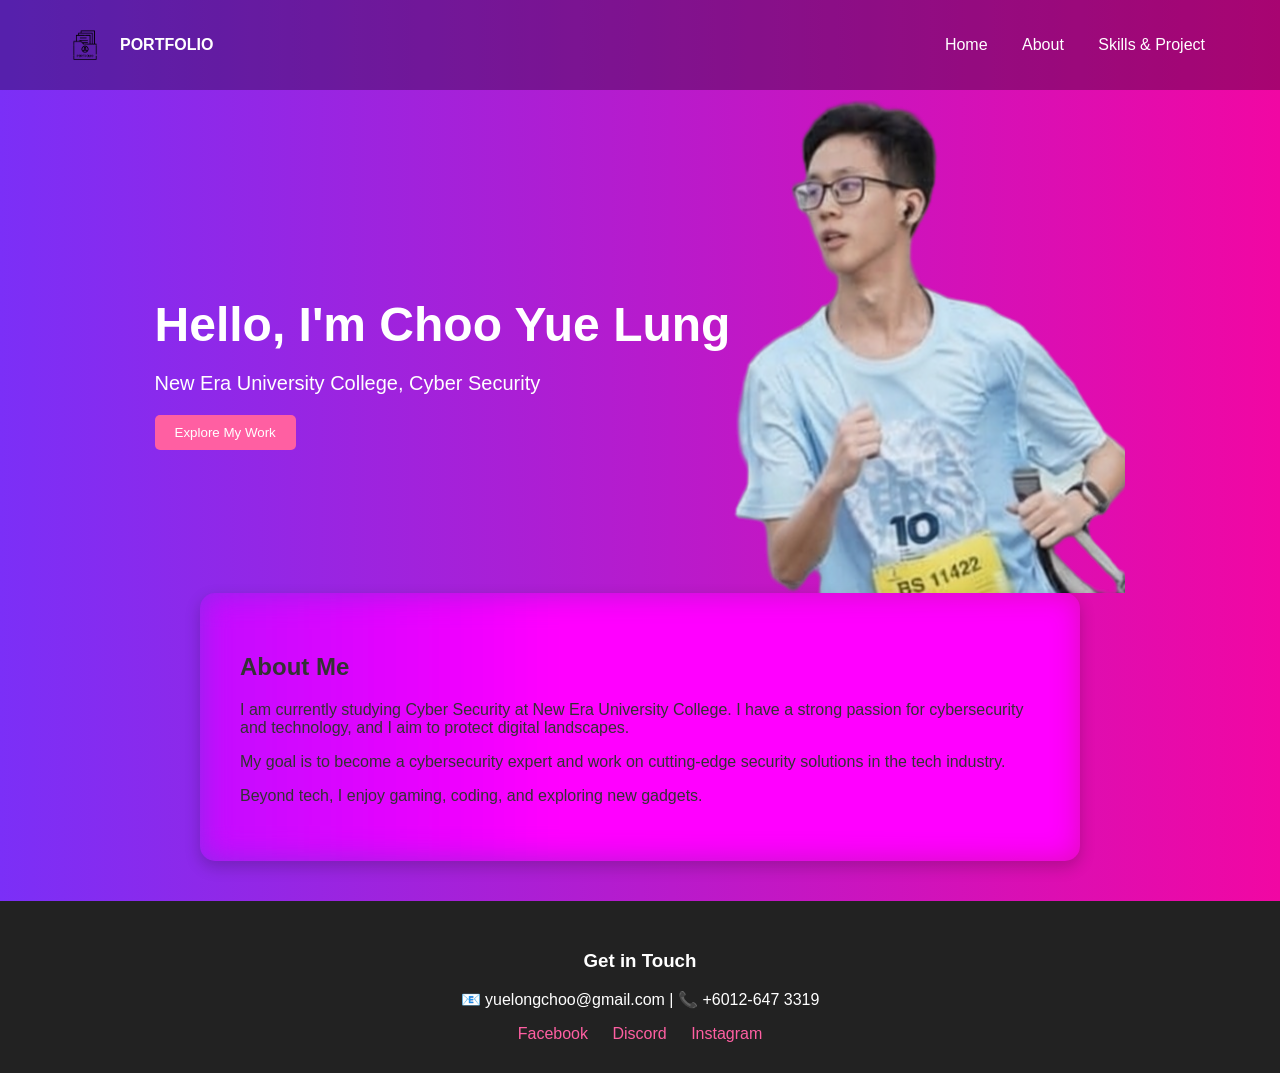
<file: Index.html>
<!DOCTYPE html>
<html lang="en">
	<head>
		<meta charset="UTF-8">
		<title>My Portfolio</title>
		<link rel="stylesheet" href="index.css">
		<link rel="icon" type="image/png" href="IMG/portfolio.png">
	</head>
	<body>
		<header>
			<div class = "logo"><img src = "IMG/portfolio.png" alt = "portfolio">PortFolio</div>
			<nav>
				<a href = "index.html"> Home </a>
				<a href = "#about"> About </a>
				<a href = "project.html"> Skills & Project </a>
			</nav>
		</header>
		
		<section class = "Profile">
			<div class = "profile-text">
				<h1> Hello, I'm Choo Yue Lung </h1>
				<p> New Era University College, Cyber Security </p>
				<button onclick="location.href='project.html'">Explore My Work</button>
			</div>
			<img src = "IMG/ProfileIMG1.png" alt = "Choo Yue Lung" class="profile-img">
		</section>
		
		<section class="about" id = "about">
        <h2>About Me</h2>
        <p>I am currently studying Cyber Security at New Era University College. I have a strong passion for cybersecurity and technology, and I aim to protect digital landscapes.</p>
        <p>My goal is to become a cybersecurity expert and work on cutting-edge security solutions in the tech industry.</p>
        <p>Beyond tech, I enjoy gaming, coding, and exploring new gadgets.</p>
    </section>
	
		<footer>
			<h3>Get in Touch</h3>
			<p>📧 yuelongchoo@gmail.com | 📞 +6012-647 3319</p>
			<div class="socials">
				<a href="https://www.facebook.com/profile.php?id=100007443318905" target="_blank">Facebook</a>
				<a href="https://www.discordapp.com/users/miwang0728" target="_blank">Discord</a>
				<a href="https://www.instagram.com/yuelongchoo2269/" target="_blank">Instagram</a>
			</div>
		</footer>
	</body>
</html>
</file>
<file: index.css>
body {
	padding-top: 100px;
	font-family: 'Segoe UI', sans-serif;
    margin: 0;
    background: linear-gradient(to right, #7b2ff7, #f107a3);
    color: #fff;
}

header {
    position: fixed;
	top: 0;
	left: 0;
	width: 100%;
	display: flex;
    justify-content: space-between;
    align-items: center;
    padding: 20px 60px;
    background: rgba(0, 0, 0, 0.3);
	z-index:1000;
	box-sizing: border-box;
}
.logo {
	display: flex;
	align-items:center;
	gap:10px;
	text-transform: uppercase;
	font-weight: bold;  
}
.logo img{
	width:50px;
}
nav a {
    color: #fff;
    margin: 0 15px;
    text-decoration: none;
}
nav a:hover {
    text-decoration: underline;
}

.Profile {
	display: flex;
	align-items: center;
	justify-content: center;
}
.profile-text{
	margin-top:15px;
}
.profile-text h1 {
    font-size: 48px;
	margin-bottom: 10px;
}
.profile-text p {
    font-size: 20px;
    margin-bottom: 20px;
}
.profile-text button {
    background-color: #ff5fa2;
    border: none;
    padding: 10px 20px;
    color: white;
    border-radius: 5px;
    cursor: pointer;
} 
.profile-img img {
    width: 250px;
	border-radius: 10px;
	z-index:5;
}
.profile-text button {
    background-color: #ff5fa2;
    border: none;
    padding: 10px 20px;
    color: white;
    border-radius: 5px;
    cursor: pointer;
}
.about {
    color: #333;
    padding: 40px;
    border-radius: 10px;
	max-width: 800px;
	border-radius: 10px;
	margin: 0 auto 40px;
	backdrop-filter: blur(15px) saturate(180%);
    border-radius: 15px;
	box-shadow: 0 6px 16px rgba(0,0,0,0.2);
}
footer {
    background-color: #222;
    text-align: center;
    padding: 30px;
}
footer a {
    color: #ff5fa2;
    margin: 0 10px;
    text-decoration: none;
}
</file>
